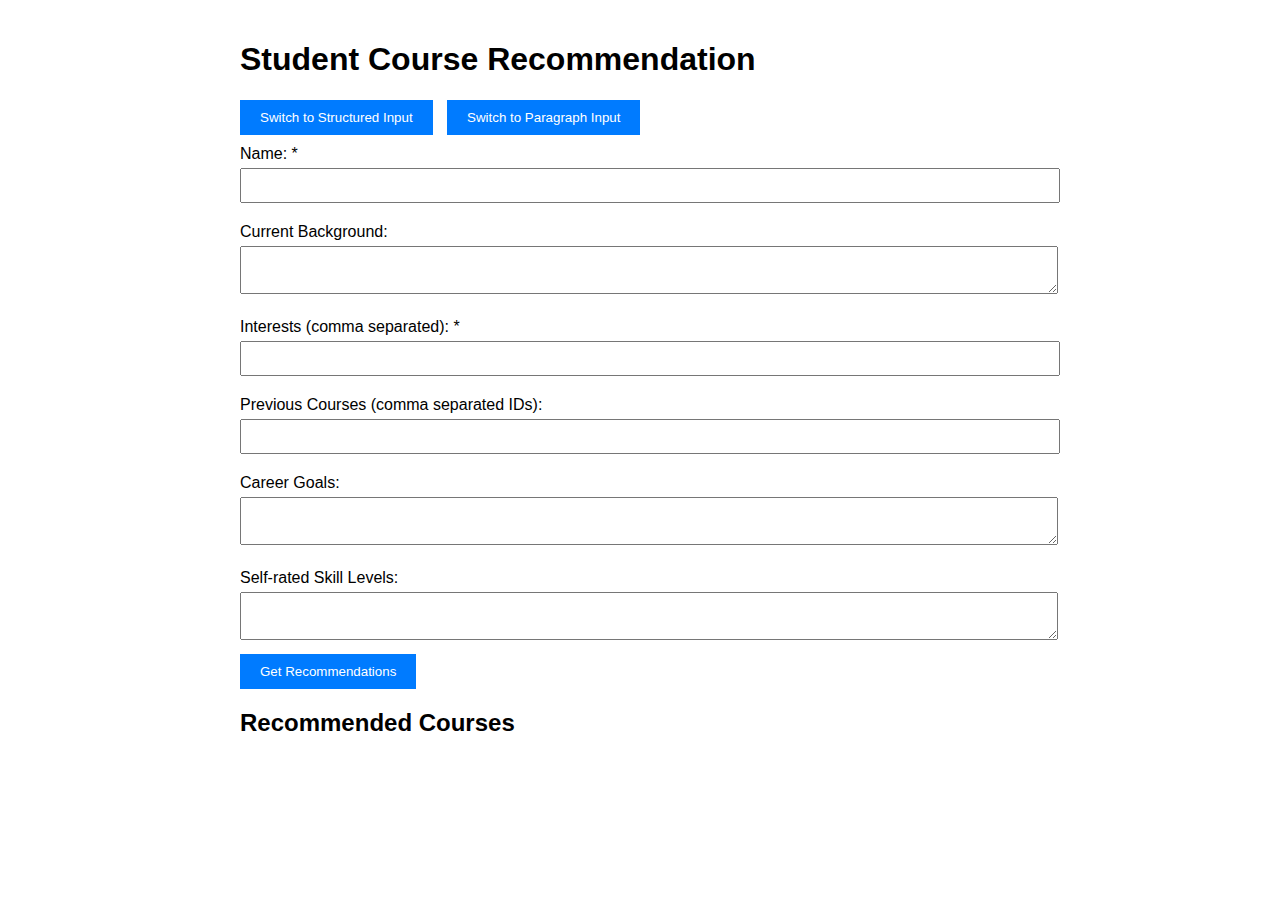
<file: frontend/grok_index.html>
<!DOCTYPE html>
<html lang="en">
<head>
    <meta charset="UTF-8">
    <meta name="viewport" content="width=device-width, initial-scale=1.0">
    <title>Student Course Recommendation</title>
    <style>
        body {
            font-family: Arial, sans-serif;
            max-width: 800px;
            margin: 0 auto;
            padding: 20px;
        }
        .form-container, .recommendations {
            margin-bottom: 20px;
        }
        .form-toggle {
            margin-bottom: 10px;
        }
        .form-toggle button {
            margin-right: 10px;
        }
        label {
            display: block;
            margin: 10px 0 5px;
        }
        input, textarea {
            width: 100%;
            padding: 8px;
            margin-bottom: 10px;
        }
        button {
            padding: 10px 20px;
            background-color: #007bff;
            color: white;
            border: none;
            cursor: pointer;
        }
        button:hover {
            background-color: #0056b3;
        }
        .recommendation {
            border: 1px solid #ddd;
            padding: 10px;
            margin-bottom: 10px;
        }
        .recommendation h3 {
            margin: 0 0 10px;
        }
        .recommendation p {
            margin: 5px 0;
        }
        .feedback-buttons button {
            margin-right: 10px;
        }
        #structured-form {
            display: block;
        }
        #paragraph-form {
            display: none;
        }
    </style>
</head>
<body>
    <h1>Student Course Recommendation</h1>

    <div class="form-container">
        <div class="form-toggle">
            <button onclick="showStructuredForm()">Switch to Structured Input</button>
            <button onclick="showParagraphForm()">Switch to Paragraph Input</button>
        </div>

        <form id="structured-form">
            <label for="name">Name: *</label>
            <input type="text" id="name" required>

            <label for="background">Current Background:</label>
            <textarea id="background"></textarea>

            <label for="interests">Interests (comma separated): *</label>
            <input type="text" id="interests" required>

            <label for="previous-courses">Previous Courses (comma separated IDs):</label>
            <input type="text" id="previous-courses">

            <label for="goals">Career Goals:</label>
            <textarea id="goals"></textarea>

            <label for="skill-levels">Self-rated Skill Levels:</label>
            <textarea id="skill-levels"></textarea>
        </form>

        <form id="paragraph-form">
            <label for="para-name">Name: *</label>
            <input type="text" id="para-name" required>

            <label for="profile-paragraph">Profile Paragraph: *</label>
            <textarea id="profile-paragraph" required></textarea>
        </form>

        <button onclick="getRecommendations()">Get Recommendations</button>
    </div>

    <div class="recommendations" id="recommendations">
        <h2>Recommended Courses</h2>
        <div id="recommendation-list"></div>
    </div>

    <script>
        function showStructuredForm() {
            document.getElementById('structured-form').style.display = 'block';
            document.getElementById('paragraph-form').style.display = 'none';
        }

        function showParagraphForm() {
            document.getElementById('structured-form').style.display = 'none';
            document.getElementById('paragraph-form').style.display = 'block';
        }

        async function getRecommendations() {
            const structuredForm = document.getElementById('structured-form');
            let data;
            if (structuredForm.style.display !== 'none') {
                data = {
                    name: document.getElementById('name').value,
                    background: document.getElementById('background').value,
                    interests: document.getElementById('interests').value.split(',').map(i => i.trim()),
                    previous_courses: document.getElementById('previous-courses').value.split(',').map(c => c.trim()).filter(c => c),
                    goals: document.getElementById('goals').value,
                    skill_levels: document.getElementById('skill-levels').value || null
                };
            } else {
                data = {
                    name: document.getElementById('para-name').value,
                    profile_paragraph: document.getElementById('profile-paragraph').value
                };
            }

            try {
                const response = await fetch('http://127.0.0.1:8000/recommend', {
                    method: 'POST',
                    headers: { 'Content-Type': 'application/json' },
                    body: JSON.stringify(data)
                });
                const result = await response.json();
                displayRecommendations(result.recommended_courses, data.name);
            } catch (error) {
                console.error('Error fetching recommendations:', error);
                alert('Failed to fetch recommendations. Please try again.');
            }
        }

        function displayRecommendations(courses, userId) {
            const recommendationList = document.getElementById('recommendation-list');
            recommendationList.innerHTML = '';
            courses.forEach(course => {
                const div = document.createElement('div');
                div.className = 'recommendation';
                div.innerHTML = `
                    <h3>${course.title}</h3>
                    <p><strong>Provider:</strong> ${course.provider}</p>
                    <p><strong>Description:</strong> ${course.description}</p>
                    <p><strong>Skill Level:</strong> ${course.skill_level}</p>
                    <p><strong>Duration:</strong> ${course.duration}</p>
                    <p><strong>Tags:</strong> ${course.tags.join(', ')}</p>
                    <p><a href="${course.url}" target="_blank">Course Link</a></p>
                    <div class="feedback-buttons">
                        <button onclick="submitFeedback('${userId}', '${course.id}', 'like')">Like</button>
                        <button onclick="submitFeedback('${userId}', '${course.id}', 'dislike')">Dislike</button>
                    </div>
                `;
                recommendationList.appendChild(div);
            });
        }

        async function submitFeedback(userId, courseId, feedback) {
            try {
                const response = await fetch('http://127.0.0.1:8000/feedback', {
                    method: 'POST',
                    headers: { 'Content-Type': 'application/json' },
                    body: JSON.stringify({ user_id: userId, course_id: courseId, feedback })
                });
                const result = await response.json();
                alert(result.message);
            } catch (error) {
                console.error('Error submitting feedback:', error);
                alert('Failed to submit feedback. Please try again.');
            }
        }
    </script>
</body>
</html>
</file>
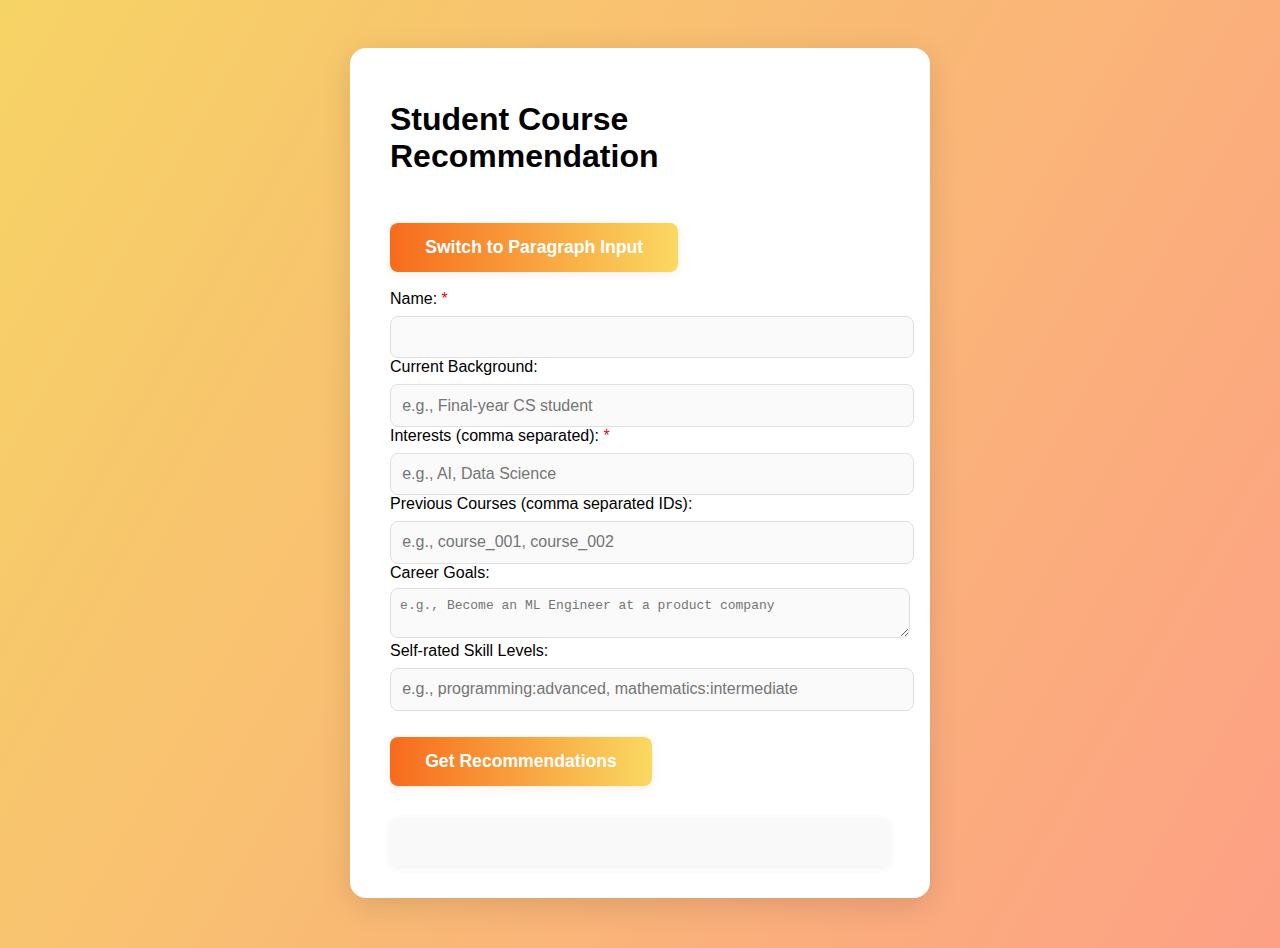
<file: frontend/old_index.html>
<!DOCTYPE html>
<html lang="en">
<head>
    <meta charset="UTF-8">
    <meta name="viewport" content="width=device-width, initial-scale=1.0">
    <title>Course Recommendation AI</title>
    <link rel="stylesheet" href="style.css">
</head>
<body>
    <div class="container">
        <h1>Student Course Recommendation</h1>
        <form id="profileForm">
            <div id="inputModeSwitch">
                <button type="button" id="switchToParagraph" style="margin-bottom:1em;">Switch to Paragraph Input</button>
                <button type="button" id="switchToStructured" style="margin-bottom:1em;display:none;">Switch to Structured Input</button>
            </div>
            <div id="structuredInput">
                <label>Name: <span style="color:red">*</span>
                    <input type="text" name="name" required />
                </label>
                <label>Current Background:
                    <input type="text" name="background" placeholder="e.g., Final-year CS student" />
                </label>
                <label>Interests (comma separated): <span style="color:red">*</span>
                    <input type="text" name="interests" required placeholder="e.g., AI, Data Science" />
                </label>
                <label>Previous Courses (comma separated IDs):
                    <input type="text" name="previous_courses" placeholder="e.g., course_001, course_002" />
                </label>
                <label>Career Goals:
                    <textarea name="goals" placeholder="e.g., Become an ML Engineer at a product company"></textarea>
                </label>
                <label>Self-rated Skill Levels:
                    <input type="text" name="skill_levels" placeholder="e.g., programming:advanced, mathematics:intermediate" />
                </label>
            </div>
            <div id="paragraphInput" style="display:none;">
                <label>Name: <span style="color:red">*</span>
                    <input type="text" name="name" required />
                </label>
                <label>Profile Paragraph: <span style="color:red">*</span>
                    <textarea name="profile_paragraph" rows="6" placeholder="Describe your background, interests, goals, and skills in a paragraph..."></textarea>
                </label>
            </div>
            <button type="submit">Get Recommendations</button>
        </form>
    <div class="result" id="result"></div>
    </div>
    <script>
        // Input mode switching logic
        // document.getElementById('switchToParagraph').onclick = function() {
        //     document.getElementById('structuredInput').style.display = 'none';
        //     document.getElementById('paragraphInput').style.display = '';
        //     this.style.display = 'none';
        //     document.getElementById('switchToStructured').style.display = '';
        // };
        // document.getElementById('switchToStructured').onclick = function() {
        //     document.getElementById('structuredInput').style.display = '';
        //     document.getElementById('paragraphInput').style.display = 'none';
        //     this.style.display = 'none';
        //     document.getElementById('switchToParagraph').style.display = '';
        // };
        document.getElementById('switchToParagraph').onclick = function() {
    document.getElementById('structuredInput').style.display = 'none';
    // Disable structured inputs so "required" won't block submit
    Array.from(document.querySelectorAll('#structuredInput input, #structuredInput textarea'))
        .forEach(el => el.disabled = true);

    document.getElementById('paragraphInput').style.display = '';
    Array.from(document.querySelectorAll('#paragraphInput textarea'))
        .forEach(el => el.disabled = false);

    this.style.display = 'none';
    document.getElementById('switchToStructured').style.display = '';
};

document.getElementById('switchToStructured').onclick = function() {
    document.getElementById('structuredInput').style.display = '';
    Array.from(document.querySelectorAll('#structuredInput input, #structuredInput textarea'))
        .forEach(el => el.disabled = false);

    document.getElementById('paragraphInput').style.display = 'none';
    Array.from(document.querySelectorAll('#paragraphInput textarea'))
        .forEach(el => el.disabled = true);

    this.style.display = 'none';
    document.getElementById('switchToParagraph').style.display = '';
};


        document.getElementById('profileForm').onsubmit = async function(e) {
            e.preventDefault();
            const form = e.target;
            let data;
            if (document.getElementById('paragraphInput').style.display !== 'none') {
                // Paragraph mode
                data = { name: form.name.value,
                    profile_paragraph: form.profile_paragraph.value };
            } else {
                // Structured mode
                let skillLevels = {};
                if (form.skill_levels.value) {
                    form.skill_levels.value.split(',').forEach(pair => {
                        const [key, value] = pair.split(':').map(s => s.trim());
                        if (key && value) skillLevels[key] = value;
                    });
                }
                data = {
                    name: form.name.value,
                    background: form.background.value,
                    interests: form.interests.value.split(',').map(s => s.trim()),
                    previous_courses: form.previous_courses.value ? form.previous_courses.value.split(',').map(s => s.trim()) : [],
                    goals: form.goals.value,
                    skill_levels: Object.keys(skillLevels).length ? skillLevels : undefined
                };
            }
            const res = await fetch('http://localhost:8000/recommend', {
                method: 'POST',
                headers: { 'Content-Type': 'application/json' },
                body: JSON.stringify(data)
            });
            const result = await res.json();
            const resultDiv = document.getElementById('result');
            if (result.recommended_courses && result.recommended_courses.length) {
                resultDiv.innerHTML = '<h2>Recommended Courses:</h2>' + result.recommended_courses.map(course => `
                    <div class="course-card">
                        <div class="course-header">
                            <a href="${course.url}" target="_blank" class="course-title">${course.title}</a>
                            <span class="course-provider">${course.provider}</span>
                        </div>
                        <div class="course-desc">${course.description}</div>
                        <div class="course-tags">${course.tags ? course.tags.map(tag => `<span class="tag">${tag}</span>`).join(' ') : ''}</div>
                        <div class="course-meta">
                            <span class="course-level">${course.skill_level}</span> |
                            <span class="course-duration">${course.duration}</span>
                        </div>
         
                    </div>
                `).join('');
            } else {
                resultDiv.innerHTML = '<p>No recommendations found.</p>';
            }
        };
        
function displayRecommendations(courses, userId) {
            const resultDiv = document.getElementById('result');
            resultDiv.innerHTML = '<h2>Recommended Courses</h2>';

            if (!courses || courses.length === 0) {
                resultDiv.innerHTML += '<p>No recommendations found.</p>';
                return;
            }

            courses.forEach(course => {
                const card = document.createElement('div');
                card.className = 'course-card';

                const tagsHTML = course.tags ? course.tags.map(tag => `<span class="tag">${tag}</span>`).join(' ') : 'N/A';

                // Safely create the card's inner content
                card.innerHTML = `
                    <div class="course-header">
                        <a href="${course.url}" target="_blank" class="course-title">${course.title}</a>
                        <span class="course-provider">${course.provider}</span>
                    </div>
                    <div class="course-desc">${course.description}</div>
                    <div class="course-tags">${tagsHTML}</div>
                    <div class="course-meta">
                        <span>${course.skill_level}</span> | <span>${course.duration}</span>
                    </div>
                `;

                // Create and append feedback buttons with proper event listeners
                const feedbackDiv = document.createElement('div');
                feedbackDiv.className = 'feedback-buttons';
                
                const likeButton = document.createElement('button');
                likeButton.textContent = 'Like';
                likeButton.onclick = () => submitFeedback(userId, course.id, 'like');

                const dislikeButton = document.createElement('button');
                dislikeButton.textContent = 'Dislike';
                dislikeButton.onclick = () => submitFeedback(userId, course.id, 'dislike');

                feedbackDiv.appendChild(likeButton);
                feedbackDiv.appendChild(dislikeButton);
                card.appendChild(feedbackDiv);
                
                resultDiv.appendChild(card);
            });
        }

        async function submitFeedback(userId, courseId, feedback) {
            try {
                const response = await fetch('http://127.0.0.1:8000/feedback', {
                    method: 'POST',
                    headers: { 'Content-Type': 'application/json' },
                    body: JSON.stringify({ user_id: userId, course_id: courseId, feedback: feedback })
                });
                const result = await response.json();
                alert(result.message || 'Feedback submitted!');
            } catch (error) {
                console.error('Error submitting feedback:', error);
                alert('Failed to submit feedback. Please try again.');
            }
        }
    </script>
</body>
</html>
</file>
<file: frontend/style.css>
body {
    font-family: 'Segoe UI', Arial, sans-serif;
    background: linear-gradient(120deg, #f6d365 0%, #fda085 100%);
    min-height: 100vh;
    margin: 0;
}

.container {
    background: #fff;
    max-width: 500px;
    margin: 3em auto;
    padding: 2em 2.5em;
    border-radius: 16px;
    box-shadow: 0 8px 32px rgba(0,0,0,0.12);
}

label {
    font-weight: 500;
    margin-top: 1em;
}

.result {
    margin-top: 2em;
    background: #f9f9f9;
    border-radius: 8px;
    padding: 1.5em;
    box-shadow: 0 2px 8px rgba(0,0,0,0.06);
}

.course-card {
    background: #fff;
    border-radius: 12px;
    box-shadow: 0 2px 8px rgba(0,0,0,0.07);
    margin-bottom: 1.5em;
    padding: 1.2em 1.5em;
    transition: box-shadow 0.2s;
    border-left: 5px solid #f76b1c;
}
.course-card:hover {
    box-shadow: 0 4px 16px rgba(0,0,0,0.13);
}

.course-header {
    display: flex;
    justify-content: space-between;
    align-items: center;
    margin-bottom: 0.5em;
}

.course-title {
    font-size: 1.15em;
    font-weight: bold;
    color: #f76b1c;
    text-decoration: none;
}
.course-title:hover {
    text-decoration: underline;
}

.course-provider {
    background: #f6d365;
    color: #fff;
    font-size: 0.95em;
    padding: 0.2em 0.7em;
    border-radius: 8px;
    font-weight: 500;
}

.course-desc {
    margin-bottom: 0.7em;
    color: #444;
}

.course-tags {
    margin-bottom: 0.7em;
}
.tag {
    display: inline-block;
    background: #f76b1c;
    color: #fff;
    font-size: 0.85em;
    padding: 0.2em 0.7em;
    border-radius: 8px;
    margin-right: 0.3em;
    margin-bottom: 0.2em;
}

.course-meta {
    font-size: 0.95em;
    color: #888;
}

input, textarea {
    width: 100%;
    padding: 0.7em;
    margin-top: 0.5em;
    border: 1px solid #e0e0e0;
    border-radius: 8px;
    font-size: 1em;
    background: #fafafa;
    transition: border-color 0.2s;
}
input:focus, textarea:focus {
    border-color: #f76b1c;
    outline: none;
}

button {
    background: linear-gradient(90deg, #f76b1c 0%, #fad961 100%);
    color: #fff;
    border: none;
    border-radius: 8px;
    padding: 0.8em 2em;
    font-size: 1.1em;
    font-weight: 600;
    margin-top: 1.5em;
    cursor: pointer;
    box-shadow: 0 2px 8px rgba(247,107,28,0.12);
    transition: background 0.2s;
}
button:hover {
    background: linear-gradient(90deg, #fad961 0%, #f76b1c 100%);
}

.course {
    background: #f9f9f9;
    border: 1px solid #f76b1c;
    border-radius: 12px;
    padding: 1.2em;
    margin-bottom: 1.2em;
    box-shadow: 0 2px 8px rgba(247,107,28,0.08);
    transition: box-shadow 0.2s;
}
.course:hover {
    box-shadow: 0 4px 16px rgba(247,107,28,0.18);
}
.course strong {
    color: #f76b1c;
    font-size: 1.15em;
}
.course em {
    color: #888;
    font-size: 0.95em;
}

@media (max-width: 600px) {
    .container {
        padding: 1em;
    }
    h1 {
        font-size: 1.5em;
    }
}
</file>
